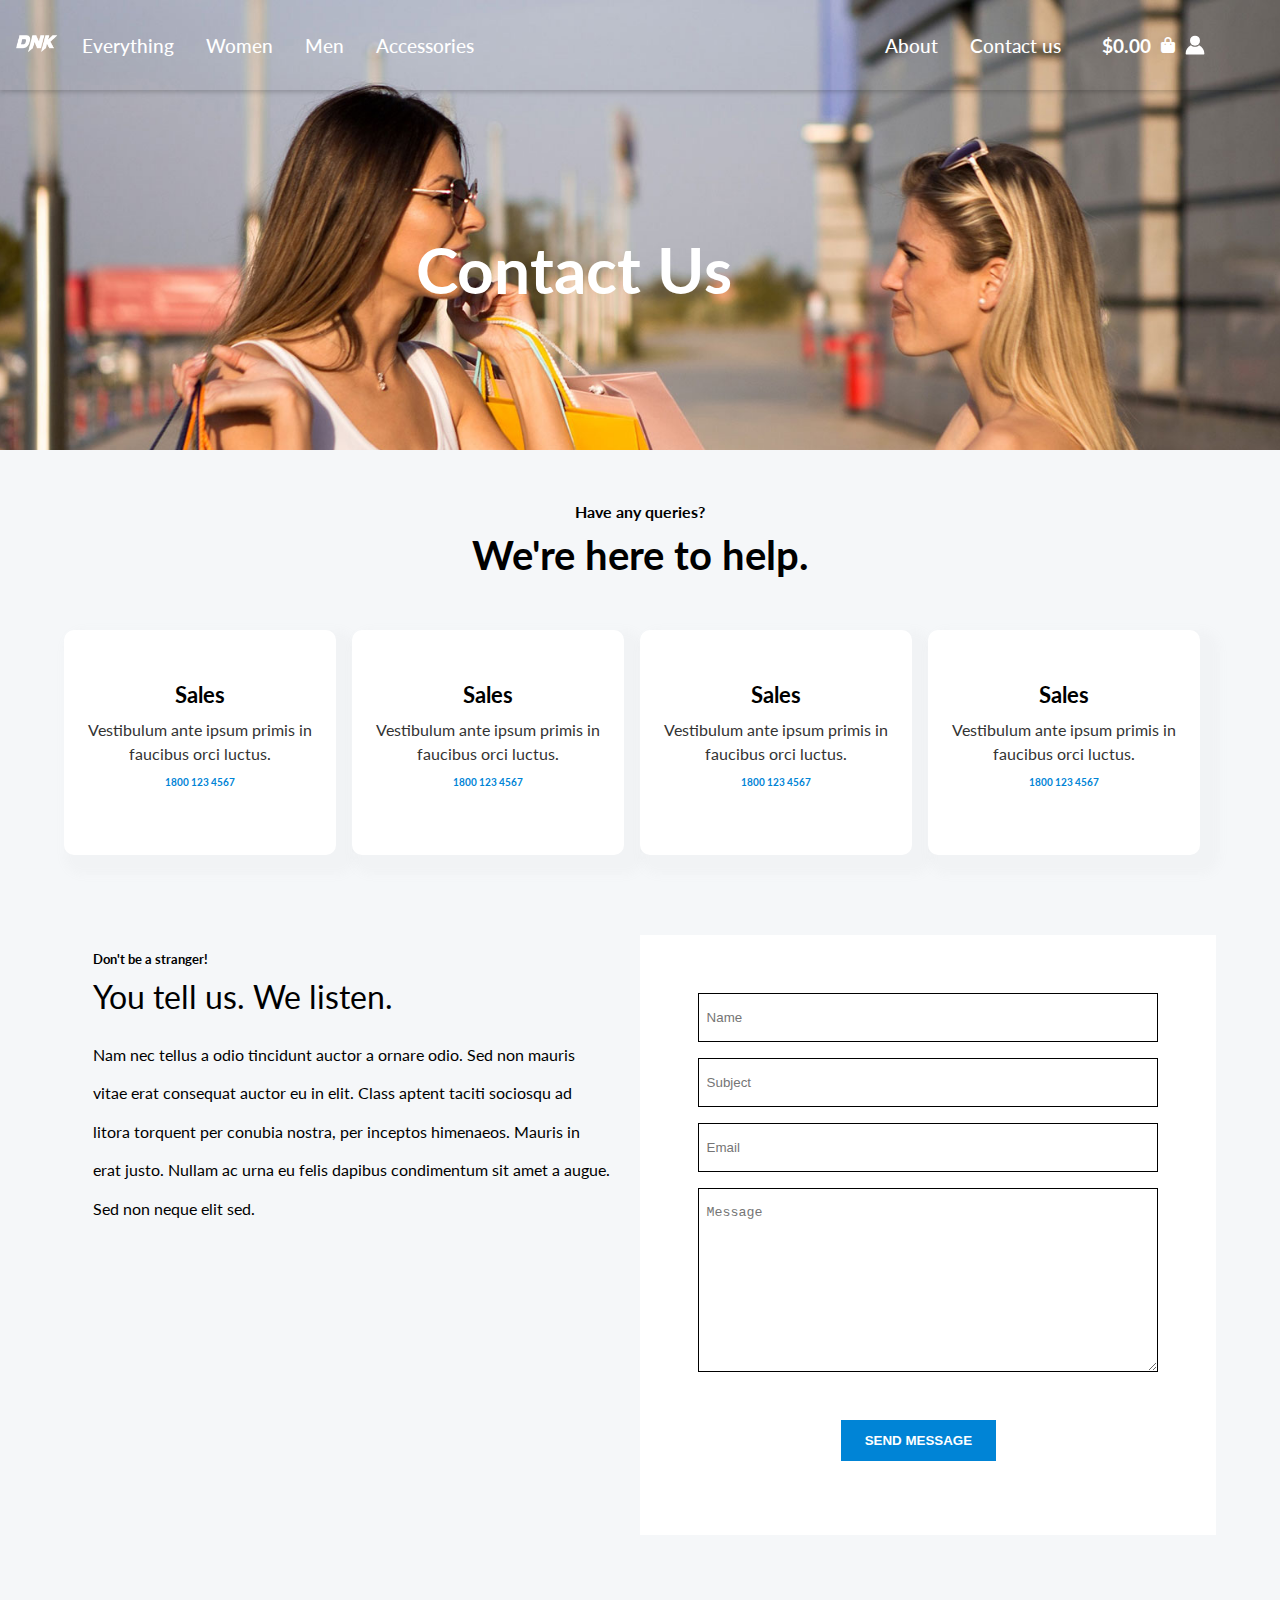
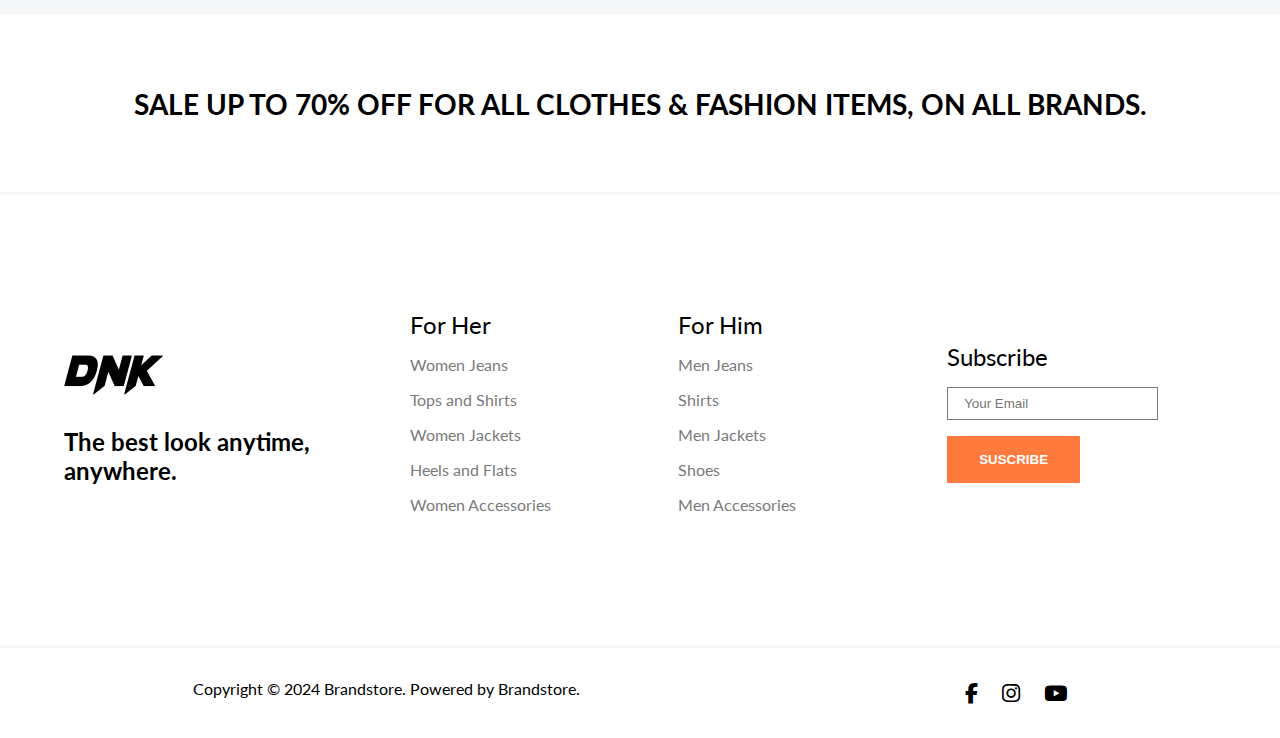
<file: contact.html>
<!DOCTYPE html>
<html lang="en">
  <head>
    <meta charset="UTF-8" />
    <meta name="viewport" content="width=device-width, initial-scale=1.0" />
    <title>Contact</title>
    <link rel="stylesheet" href="style/contact.css" />
    <link
      rel="stylesheet"
      href="https://cdnjs.cloudflare.com/ajax/libs/font-awesome/6.5.1/css/all.min.css"
    />
  </head>
  <body>
    <div class="container">
      <div class="main">
        <nav>
          <div class="nav-left">
            <a href="index.html"
              ><img src="img/logo.png" alt="" class="logo"
            /></a>
            <ul class="nav-links">
              <li><a href="index.html">Everything</a></li>
              <li><a href="products.html">Women</a></li>
              <li><a href="contact.html">Men</a></li>
              <li><a href="about.html">Accessories</a></li>
            </ul>
          </div>
          <div class="nav-right">
            <ul class="nav-links">
              <li><a href="index.html">About</a></li>
              <li><a href="contact.html">Contact us</a></li>
            </ul>
            <div class="cart">
              <span>$0.00</span>
              <i class="fa-solid fa-bag-shopping"></i>
              <svg
                version="1.1"
                class="account-icon"
                xmlns="http://www.w3.org/2000/svg"
                xmlns:xlink="http://www.w3.org/1999/xlink"
                x="0px"
                y="0px"
                viewBox="0 0 120 120"
                enable-background="new 0 0 120 120"
                xml:space="preserve"
                style="fill: white"
                Added
                style
                attribute
                to
                set
                fill
                color
                --
              >
                >
                <path
                  d="M84.6,62c-14.1,12.3-35.1,12.3-49.2,0C16.1,71.4,3.8,91,3.8,112.5c0,2.1,1.7,3.8,3.8,3.8h105c2.1,0,3.8-1.7,3.8-3.8 C116.2,91,103.9,71.4,84.6,62z"
                ></path>
                <circle cx="60" cy="33.8" r="30"></circle>
              </svg>
              <i class="fa-solid fa-bars menu"></i>
            </div>
          </div>
        </nav>
        <div class="main-content-container">
          <div class="main-content">
            <h1>Contact Us</h1>
          </div>
        </div>
      </div>
      <div class="headings">
        <h5>Have any queries?</h5>
        <h1>We're here to help.​</h1>
      </div>
      <div class="services-container">
        <div class="services">
          <div class="service">
            <h3>Sales</h3>
            <p>Vestibulum ante ipsum primis in faucibus orci luctus.</p>
            <h5>1800 123 4567</h5>
          </div>
          <div class="service">
            <h3>Sales</h3>
            <p>Vestibulum ante ipsum primis in faucibus orci luctus.</p>
            <h5>1800 123 4567</h5>
          </div>
          <div class="service">
            <h3>Sales</h3>
            <p>Vestibulum ante ipsum primis in faucibus orci luctus.</p>
            <h5>1800 123 4567</h5>
          </div>
          <div class="service">
            <h3>Sales</h3>
            <p>Vestibulum ante ipsum primis in faucibus orci luctus.</p>
            <h5>1800 123 4567</h5>
          </div>
        </div>
      </div>
      <div class="product-container">
        <div class="product-wrap">
          <div class="right">
            <div class="content-wrapper">
              <div class="product-content">
                <h5>Don't be a stranger!</h5>
                <h2>You tell us. We listen.</h2>
                <p>
                  Nam nec tellus a odio tincidunt auctor a ornare odio. Sed non
                  mauris vitae erat consequat auctor eu in elit. Class aptent
                  taciti sociosqu ad litora torquent per conubia nostra, per
                  inceptos himenaeos. Mauris in erat justo. Nullam ac urna eu
                  felis dapibus condimentum sit amet a augue. Sed non neque elit
                  sed.
                </p>
              </div>
            </div>
          </div>
          <div class="left">
            <form action="">
              <input type="text" name="name" id="" placeholder="Name" />
              <input type="text" name="sub" id="" placeholder="Subject" />
              <input type="email" name="email" id="" placeholder="Email" />
              <textarea
                name="message"
                id=""
                cols="30"
                rows="10"
                placeholder="Message"
              ></textarea>
              <button>SEND MESSAGE</button>
            </form>
          </div>
        </div>
      </div>
    </div>
    <div class="note">
      <h3>
        SALE UP TO 70% OFF FOR ALL CLOTHES & FASHION ITEMS, ON ALL BRANDS.
      </h3>
    </div>

    <footer>
      <div class="footer-wrap">
        <div class="left">
          <img src="./img/foot-logo.png" alt="" />
          <h3>The best look anytime, anywhere.</h3>
        </div>
        <div class="right">
          <div class="sec sec1">
            <h2>For Her</h2>
            <ul>
              <li>Women Jeans</li>
              <li>Tops and Shirts</li>
              <li>Women Jackets</li>
              <li>Heels and Flats</li>
              <li>Women Accessories</li>
            </ul>
          </div>
          <div class="sec sec2">
            <h2>For Him</h2>
            <ul>
              <li>Men Jeans</li>
              <li>Shirts</li>
              <li>Men Jackets</li>
              <li>Shoes</li>
              <li>Men Accessories</li>
            </ul>
          </div>
          <div class="sec sec3">
            <h2>Subscribe</h2>
            <input type="email" name="email" id="" placeholder="Your Email" />
            <button>Suscribe</button>
          </div>
        </div>
      </div>
    </footer>
    <div class="copyright">
      <p>Copyright © 2024 Brandstore. Powered by Brandstore.</p>
      <div class="contact-links">
        <i class="fa-brands fa-facebook-f"></i>
        <i class="fa-brands fa-instagram"></i>
        <i class="fa-brands fa-youtube"></i>
      </div>
    </div>
  </body>
</html>
</file>
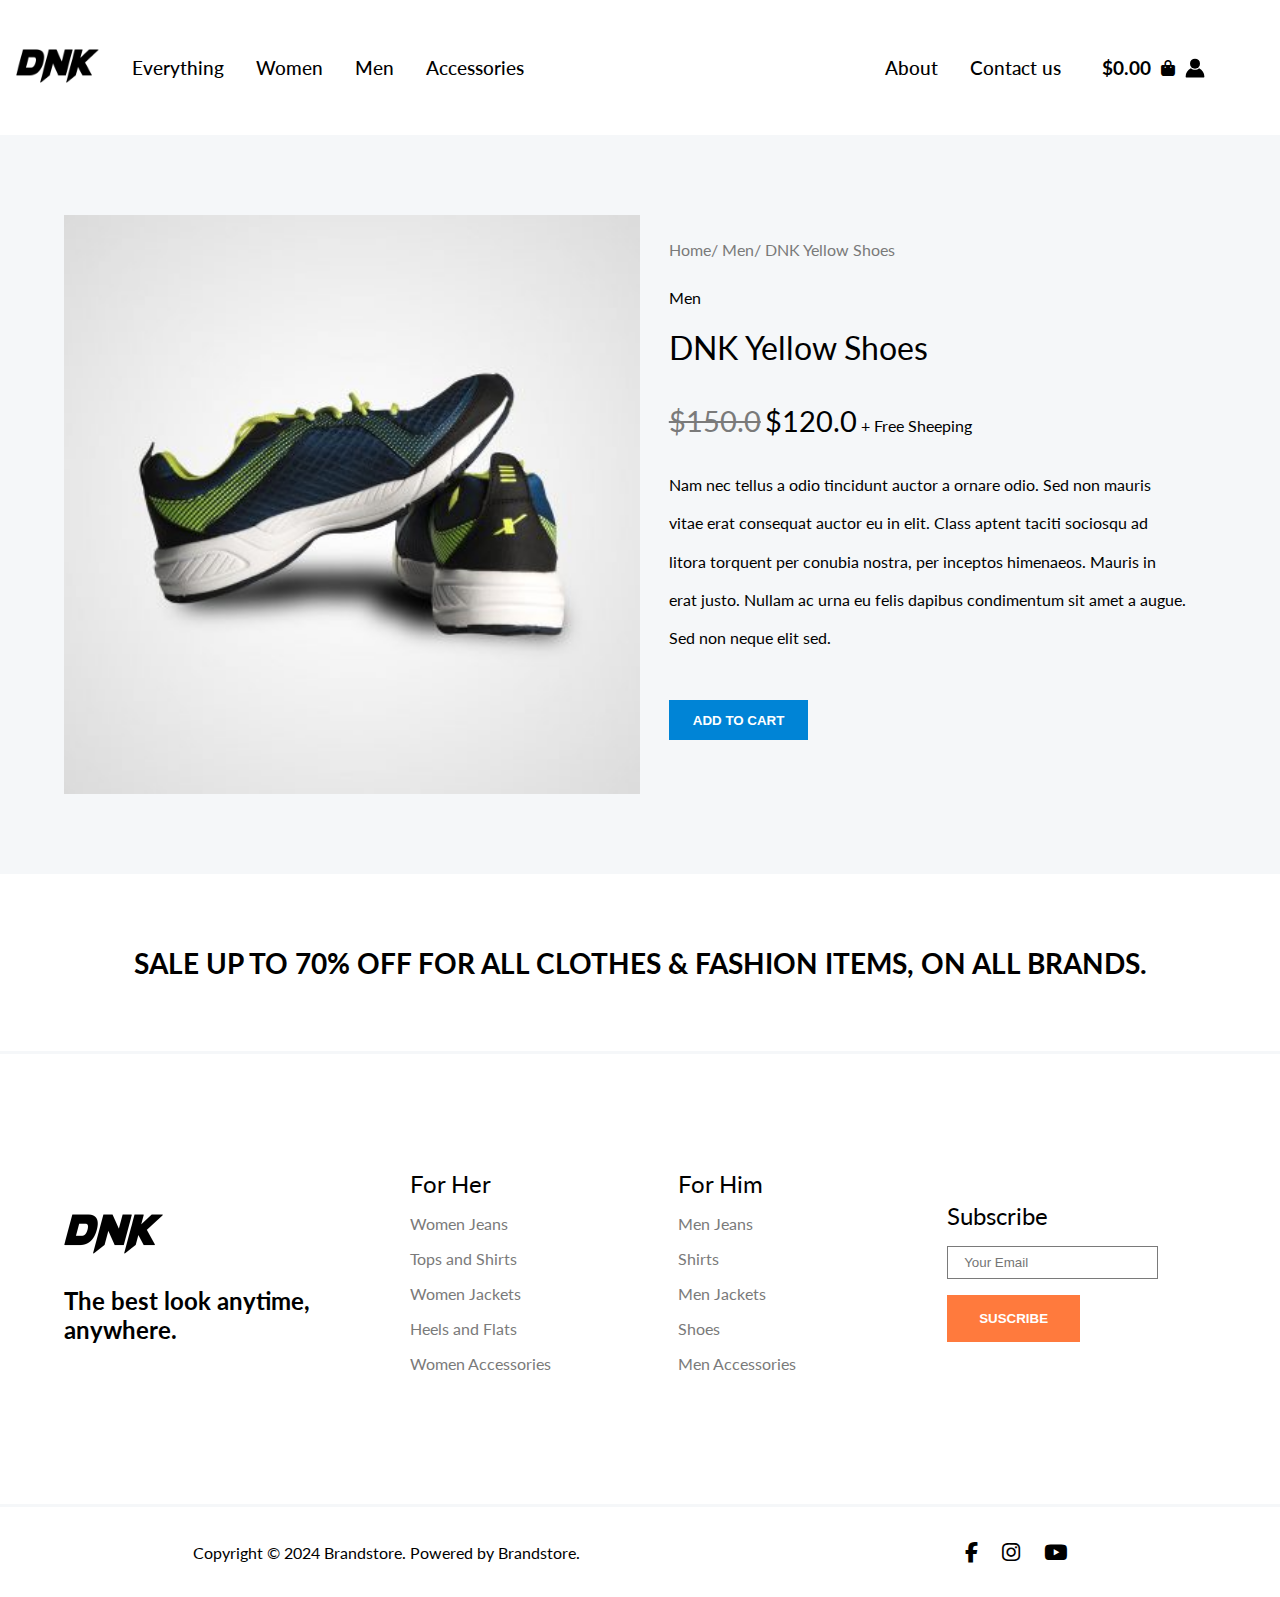
<file: product.html>
<!DOCTYPE html>
<html lang="en">
  <head>
    <meta charset="UTF-8" />
    <meta name="viewport" content="width=device-width, initial-scale=1.0" />
    <title>Product</title>
    <link rel="stylesheet" href="./style/main.css" />
    <link rel="stylesheet" href="./style/product.css" />
    <link
      rel="stylesheet"
      href="https://cdnjs.cloudflare.com/ajax/libs/font-awesome/6.5.1/css/all.min.css"
    />
    <link
      rel="stylesheet"
      href="https://cdnjs.cloudflare.com/ajax/libs/font-awesome/6.5.1/css/all.min.css"
    />
  </head>
  <body>
    <nav>
      <div class="nav-left">
        <a href="index.html"
          ><img src="img/foot-logo.png" alt="" class="logo"
        /></a>
        <ul class="nav-links">
          <li><a href="index.html">Everything</a></li>
          <li><a href="products.html">Women</a></li>
          <li><a href="contact.html">Men</a></li>
          <li><a href="about.html">Accessories</a></li>
        </ul>
      </div>
      <div class="nav-right">
        <ul class="nav-links">
          <li><a href="index.html">About</a></li>
          <li><a href="contact.html">Contact us</a></li>
        </ul>
        <div class="cart">
          <span>$0.00</span>
          <i class="fa-solid fa-bag-shopping"></i>
          <svg
            version="1.1"
            class="account-icon"
            xmlns="http://www.w3.org/2000/svg"
            xmlns:xlink="http://www.w3.org/1999/xlink"
            x="0px"
            y="0px"
            viewBox="0 0 120 120"
            enable-background="new 0 0 120 120"
            xml:space="preserve"
            style="fill: black"
            Added
            style
            attribute
            to
            set
            fill
            color
            --
          >
            >
            <path
              d="M84.6,62c-14.1,12.3-35.1,12.3-49.2,0C16.1,71.4,3.8,91,3.8,112.5c0,2.1,1.7,3.8,3.8,3.8h105c2.1,0,3.8-1.7,3.8-3.8 C116.2,91,103.9,71.4,84.6,62z"
            ></path>
            <circle cx="60" cy="33.8" r="30"></circle>
          </svg>
          <i class="fa-solid fa-bars menu"></i>
        </div>
      </div>
    </nav>
    <div class="product-container">
      <div class="product-wrap">
        <div class="left">
          <img src="./img/poduct1.jpg" alt="" />
        </div>
        <div class="right">
          <div class="content-wrapper">
            <p>Home/ Men/ DNK Yellow Shoes</p>
            <div class="product-content">
              <p>Men</p>
              <h2>DNK Yellow Shoes</h2>
              <p class="price">
                <span class="org-price">$150.0</span>
                <span class="new-price">$120.0</span>
                <span>+ Free Sheeping</span>
              </p>
              <p>
                Nam nec tellus a odio tincidunt auctor a ornare odio. Sed non
                mauris vitae erat consequat auctor eu in elit. Class aptent
                taciti sociosqu ad litora torquent per conubia nostra, per
                inceptos himenaeos. Mauris in erat justo. Nullam ac urna eu
                felis dapibus condimentum sit amet a augue. Sed non neque elit
                sed.
              </p>
              <div class="counter">
                <button>Add to cart</button>
              </div>
            </div>
          </div>
        </div>
      </div>
    </div>
    <div class="note">
      <h3>
        SALE UP TO 70% OFF FOR ALL CLOTHES & FASHION ITEMS, ON ALL BRANDS.
      </h3>
    </div>

    <footer>
      <div class="footer-wrap">
        <div class="left">
          <img src="./img/foot-logo.png" alt="" />
          <h3>The best look anytime, anywhere.</h3>
        </div>
        <div class="right">
          <div class="sec sec1">
            <h2>For Her</h2>
            <ul>
              <li>Women Jeans</li>
              <li>Tops and Shirts</li>
              <li>Women Jackets</li>
              <li>Heels and Flats</li>
              <li>Women Accessories</li>
            </ul>
          </div>
          <div class="sec sec2">
            <h2>For Him</h2>
            <ul>
              <li>Men Jeans</li>
              <li>Shirts</li>
              <li>Men Jackets</li>
              <li>Shoes</li>
              <li>Men Accessories</li>
            </ul>
          </div>
          <div class="sec sec3">
            <h2>Subscribe</h2>
            <input type="email" name="email" id="" placeholder="Your Email" />
            <button>Suscribe</button>
          </div>
        </div>
      </div>
    </footer>
    <div class="copyright">
      <p>Copyright © 2024 Brandstore. Powered by Brandstore.</p>
      <div class="contact-links">
        <i class="fa-brands fa-facebook-f"></i>
        <i class="fa-brands fa-instagram"></i>
        <i class="fa-brands fa-youtube"></i>
      </div>
    </div>
  </body>
</html>
</file>
<file: style/contact.css>
@import url("https://fonts.googleapis.com/css2?family=Lato:ital,wght@0,100;0,300;0,400;0,700;0,900;1,100;1,300;1,400;1,700;1,900&display=swap");
@import url("https://fonts.googleapis.com/css2?family=Lato:ital,wght@0,100;0,300;0,400;0,700;0,900;1,100;1,300;1,400;1,700;1,900&display=swap");
* {
  margin: 0;
  padding: 0;
  box-sizing: border-box;
}

.new-theme {
  color: #af734a;
}
.new-theme i {
  color: goldenrod;
}
.new-theme ul li a {
  color: #cbb98c;
}
.new-theme .main h1, .new-theme h3 {
  color: #cbb98c;
}
.new-theme .main-btn .shop {
  background-color: #cbb98c;
  color: #ffffff;
}

body {
  font-family: "lato", sans-serif;
}

form, .service, .headings, .footer-wrap .right .sec ul, .footer-wrap .right .sec, .footer-wrap .left, .footer-wrap, .exclusive-offer, .brands-slider-container .brand-slider, .main .main-content-container, ul, .nav-right .cart, .nav-right, .nav-left, nav {
  display: flex;
  align-items: center;
}

form button, .product-container .product-wrap .right .content-wrapper .product-content button, .footer-wrap .right .sec button, .exclusive-offer button, .offer button, .main .main-content-container button {
  background-color: #ffffff;
  color: #000000;
  padding: 0.8rem 1.5rem;
  border: none;
  margin-top: 2rem;
  cursor: pointer;
  margin-right: 1.2rem;
  text-transform: uppercase;
  font-weight: 650;
}
form button:hover, .product-container .product-wrap .right .content-wrapper .product-content button:hover, .footer-wrap .right .sec button:hover, .exclusive-offer button:hover, .offer button:hover, .main .main-content-container button:hover {
  background-color: #000000;
  color: #ffffff;
}

nav {
  background-color: transparent;
  padding: 0.5rem 1rem;
  width: 100%;
  box-shadow: 0 2px 5px rgba(0, 0, 0, 0.2);
  justify-content: space-between;
  height: 13%;
}

.nav-left {
  width: 60%;
  height: 100%;
}
@media (max-width: 971px) {
  .nav-left {
    width: 20%;
  }
  .nav-left .logo {
    width: 50px;
  }
}

.nav-right {
  justify-content: space-around;
  width: 40%;
  height: 100%;
}
@media (max-width: 971px) {
  .nav-right {
    width: 70%;
  }
}

.nav-right .nav-links {
  justify-content: flex-end;
  height: 100%;
  width: 60%;
}

.nav-right .cart {
  width: 30%;
  height: 100%;
  justify-content: flex-start;
}

.nav-right .cart span {
  color: #ffffff;
  font-weight: bold;
  font-size: 1.2rem;
}

.nav-right .cart .menu {
  display: none;
}
@media (max-width: 971px) {
  .nav-right .cart .menu {
    display: block;
    font-size: 1.2rem;
    cursor: pointer;
    margin-left: 2rem;
  }
}
@media (max-width: 480px) {
  .nav-right .cart .menu {
    margin: 0;
  }
}

.nav-right .cart .theme {
  cursor: pointer;
  padding: 0 10px;
}
@media (max-width: 480px) {
  .nav-right .cart .theme {
    padding: 0;
  }
}

.account-icon {
  width: 20px;
}

.nav-right .cart i {
  color: #ffffff;
  margin: 0 10px;
}

@media (max-width: 971px) {
  nav .nav-left .nav-links, .nav-right .nav-links {
    display: none;
  }
}

ul {
  list-style: none;
}

ul li {
  margin: 0 1rem;
}

ul li a {
  text-decoration: none;
  color: #ffffff;
  font-size: 1.2rem;
  font-weight: 500;
}

nav .logo {
  width: 20%;
}

.main {
  background: url(../img/mainbg.jpg) no-repeat center center/cover;
  width: 100%;
  background-attachment: fixed;
  height: 90vh;
}

.main .main-content-container {
  flex-direction: column;
  height: 80%;
  justify-content: center;
  align-items: flex-start;
  text-align: left;
  color: white;
}

.main .main-content-container .main-content {
  width: 40%;
  height: 40vh;
  margin-left: 4rem;
}
@media (max-width: 971px) {
  .main .main-content-container .main-content {
    width: 80%;
  }
}
@media (max-width: 480px) {
  .main .main-content-container .main-content {
    width: 90%;
    margin-left: 10px;
  }
}

.main .main-content-container .main-content h1 {
  font-size: 4rem;
  line-height: 1.3;
}
@media (max-width: 971px) {
  .main .main-content-container .main-content h1 {
    font-size: 3rem;
  }
}
@media (max-width: 470px) {
  .main .main-content-container .main-content h1 {
    font-size: 2rem;
  }
}

.main .main-content-container h3 {
  margin-top: 1rem;
  font-size: 2rem;
}
@media (max-width: 470px) {
  .main .main-content-container h3 {
    font-size: 1rem;
  }
}

@media (max-width: 470px) {
  .main .main-content-container button {
    padding: 8px 30px;
    margin: 15px 5px 15px 0px;
    font-size: 10px;
  }
}

.main .main-content-container .find {
  background-color: transparent;
  border: 1px solid #ffffff;
  color: #ffffff;
}
.main .main-content-container .find:hover {
  background-color: #ffffff;
  color: #000000;
}

.brands-slider-container {
  width: 90%;
  height: 100vh;
  margin: 0 auto;
}
@media (max-width: 470px) {
  .brands-slider-container {
    width: 98%;
    height: 100%;
  }
}

.brands-slider-container .brand-slider {
  justify-content: space-around;
  height: 25vh;
  flex-wrap: wrap;
}
@media (max-width: 470px) {
  .brands-slider-container .brand-slider {
    height: 200px;
  }
}

@media (max-width: 971px) {
  .brands-slider-container .brand-slider img {
    margin-left: 10px;
  }
}

.offers-container {
  display: flex;
  justify-content: space-between;
  flex-wrap: wrap;
}
@media (max-width: 971px) {
  .offers-container {
    justify-content: center;
  }
}

.offer {
  width: calc(33.33% - 20px); /* Adjust width and margin as needed */
  margin-bottom: 20px;
  position: relative;
}
@media (max-width: 971px) {
  .offer {
    width: 100%;
  }
}

.offers-container .offer .bg-img {
  background: url(../img/offer-1.jpg) no-repeat center center/cover;
  height: 60vh; /* Adjust height as needed */
  position: relative;
}
@media (max-width: 971px) {
  .offers-container .offer .bg-img {
    height: 30vh;
  }
}
@media (max-width: 490px) {
  .offers-container .offer .bg-img {
    height: 500px;
  }
}

.bg-img::before {
  content: "";
  position: absolute;
  top: 0;
  left: 0;
  right: 0;
  bottom: 0;
  background: rgba(0, 0, 0, 0.5); /* Adjust the color and opacity of the overlay */
}

.content {
  position: absolute;
  top: 70%;
  left: 40%;
  transform: translate(-50%, -50%);
  color: #fff;
  z-index: 1;
}
@media (max-width: 971px) {
  .content {
    width: 90%;
    left: 50%;
    top: 50%;
  }
}

.offer h2 {
  margin-bottom: 10px;
}

@media (max-width: 971px) {
  .offer button {
    width: 90%;
  }
}

.product-container {
  width: 100%;
  background-color: #F5F7F9;
}

.product-wrap {
  width: 90%;
  margin: 0 auto;
  padding: 5rem 0;
}
@media (max-width: 971px) {
  .product-wrap {
    width: 95%;
  }
}

.products {
  display: flex;
  flex-wrap: wrap;
  justify-content: space-between;
}

.product-wrap h1 {
  text-align: center;
  font-size: 3rem;
  margin-bottom: 3rem;
}
@media (max-width: 490px) {
  .product-wrap h1 {
    font-size: 2rem;
  }
}

.item {
  width: calc(20% - 20px); /* Adjust width and margin as needed */
  margin-bottom: 20px;
  position: relative;
  box-sizing: border-box;
}
@media (max-width: 971px) {
  .item {
    width: calc(50% - 20px);
  }
}

.item img {
  max-width: 100%;
  height: auto;
}

.item h3, .item p {
  margin: 5px 0;
}

.product-wrap h1::after {
  content: "";
  display: block;
  width: 100px;
  height: 2px;
  background-color: #0084D6;
  margin: 1rem auto;
}

.item .price {
  font-weight: bold;
}

.item p {
  color: #818283;
}

.item .price .org-price {
  text-decoration: line-through;
}

.item .price .new-price {
  color: #000000;
}

/* Apply margin-right to create space between items in a row */
.item:nth-child(5n) {
  margin-right: 0;
}

.ex-container {
  background: url(../img/banner4.jpg) no-repeat center center/cover;
  width: 95%;
  background-attachment: fixed;
  height: 60vh;
  margin: 0 auto;
}
@media (max-width: 490px) {
  .ex-container {
    width: 98%;
    height: 75vh;
  }
}

.exclusive-offer {
  align-items: flex-start;
  flex-direction: column;
  justify-content: center;
  width: 50%;
  height: 100%;
  color: #ffffff;
  padding-left: 2rem;
  line-height: 2;
}
@media (max-width: 971px) {
  .exclusive-offer {
    width: 90%;
  }
}
@media (max-width: 490px) {
  .exclusive-offer {
    line-height: 1.5;
  }
}

.exclusive-offer h4 {
  font-size: 1.2rem;
}
@media (max-width: 490px) {
  .exclusive-offer h4 {
    font-size: 1rem;
    margin-top: 10px;
  }
}

.exclusive-offer .offer-content h2 {
  font-size: 3rem;
}
@media (max-width: 490px) {
  .exclusive-offer .offer-content h2 {
    font-size: 1.5rem;
  }
}

.exclusive-offer .subheading {
  font-size: 1.3rem;
}
@media (max-width: 490px) {
  .exclusive-offer .subheading {
    font-size: 0.7rem;
  }
}

.services-container {
  width: 100%;
  background-color: #F5F7F9;
  height: 50vh;
}
@media (max-width: 971px) {
  .services-container {
    height: auto;
    padding: 2rem 0;
  }
}

.services {
  display: flex;
  justify-content: center;
  align-items: center;
  height: 100%;
  width: 80%;
  margin: 0 auto;
  text-align: center;
}
@media (max-width: 971px) {
  .services {
    flex-direction: column;
  }
}

.services .service img {
  width: 70px;
  margin-bottom: 1rem;
}
@media (max-width: 971px) {
  .services .service img {
    width: 100px;
  }
}

.services .service h5 {
  font-size: 1.2rem;
  margin-bottom: 1rem;
}

.services .service p {
  color: #333333;
  line-height: 1.5;
}

.note {
  width: 100%;
  height: 20vh;
  display: flex;
  justify-content: center;
  align-items: center;
  text-align: center;
  font-size: 1.5rem;
  border-bottom: 3px solid #F5F7F9;
}
@media (max-width: 490px) {
  .note {
    font-size: 1rem;
  }
}

footer {
  border-bottom: 3px solid #F5F7F9;
}

.footer-wrap {
  width: 90%;
  margin: 0 auto;
  height: 50vh;
}
@media (max-width: 971px) {
  .footer-wrap {
    width: 100%;
  }
}
@media (max-width: 768px) {
  .footer-wrap {
    flex-direction: column;
    height: auto;
  }
}

.footer-wrap .left {
  flex-direction: column;
  align-items: flex-start;
  justify-content: center;
  width: 30%;
  height: 100%;
}
@media (max-width: 971px) {
  .footer-wrap .left {
    width: 25%;
  }
}
@media (max-width: 768px) {
  .footer-wrap .left {
    width: 90%;
    align-items: center;
    margin: 1rem 0;
  }
}

.footer-wrap .left h3 {
  margin-top: 2rem;
  font-size: 1.5rem;
}
@media (max-width: 971px) {
  .footer-wrap .left h3 {
    font-size: 1rem;
  }
}

.footer-wrap .right {
  width: 70%;
  height: 100%;
  display: grid;
  grid-template-columns: 1fr 1fr 1fr;
}
@media (max-width: 768px) {
  .footer-wrap .right {
    grid-template-columns: 1fr;
  }
}

.footer-wrap .right .sec {
  align-items: flex-start;
  flex-direction: column;
  justify-content: center;
}
@media (max-width: 768px) {
  .footer-wrap .right .sec {
    align-items: center;
  }
}

.footer-wrap .right .sec h2 {
  margin-bottom: 1rem;
  font-weight: 400;
}

.footer-wrap .right .sec ul {
  align-items: flex-start;
  flex-direction: column;
}

.footer-wrap .right .sec ul li {
  margin: 0;
  margin-bottom: 1rem;
  cursor: pointer;
  color: #7A7A7A;
}

.footer-wrap .right .sec input {
  margin-bottom: 1rem;
  padding: 0.5rem 1rem;
  border: 1px solid #7A7A7A;
}
@media (max-width: 768px) {
  .footer-wrap .right .sec input {
    width: 90%;
  }
}

.footer-wrap .right .sec button {
  background-color: #FF7A3D;
  color: #ffffff;
  margin: 0;
  padding: 1rem 2rem;
  margin-bottom: 1rem;
}
.footer-wrap .right .sec button:hover {
  background-color: #FF5100;
  color: #ffffff;
}

.copyright {
  width: 100%;
  height: 10vh;
  display: flex;
  justify-content: space-around;
  align-items: center;
  text-align: center;
}
@media (max-width: 768px) {
  .copyright {
    flex-direction: column;
  }
}

.copyright .contact-links i {
  margin-right: 20px;
  font-size: 1.3rem;
}

* {
  margin: 0;
  padding: 0;
  box-sizing: border-box;
}

.new-theme {
  color: #af734a;
}
.new-theme i {
  color: goldenrod;
}
.new-theme ul li a {
  color: #cbb98c;
}
.new-theme .main h1, .new-theme h3 {
  color: #cbb98c;
}
.new-theme .main-btn .shop {
  background-color: #cbb98c;
  color: #ffffff;
}

body {
  font-family: "lato", sans-serif;
}

form, .service, .headings, nav, .nav-left, .nav-right, .nav-right .cart, ul, .main .main-content-container, .brands-slider-container .brand-slider, .exclusive-offer, .footer-wrap, .footer-wrap .left, .footer-wrap .right .sec, .footer-wrap .right .sec ul {
  display: flex;
  align-items: center;
}

form button, .product-container .product-wrap .right .content-wrapper .product-content button, .main .main-content-container button, .offer button, .exclusive-offer button, .footer-wrap .right .sec button {
  background-color: #ffffff;
  color: #000000;
  padding: 0.8rem 1.5rem;
  border: none;
  margin-top: 2rem;
  cursor: pointer;
  margin-right: 1.2rem;
  text-transform: uppercase;
  font-weight: 650;
}
form button:hover, .product-container .product-wrap .right .content-wrapper .product-content button:hover, .main .main-content-container button:hover, .offer button:hover, .exclusive-offer button:hover, .footer-wrap .right .sec button:hover {
  background-color: #000000;
  color: #ffffff;
}

nav {
  background-color: transparent;
  padding: 0.5rem 1rem;
  width: 100%;
  box-shadow: 0 2px 5px rgba(0, 0, 0, 0.2);
  justify-content: space-between;
  height: 13%;
}

.nav-left {
  width: 60%;
  height: 100%;
}
@media (max-width: 971px) {
  .nav-left {
    width: 20%;
  }
  .nav-left .logo {
    width: 50px;
  }
}

.nav-right {
  justify-content: space-around;
  width: 40%;
  height: 100%;
}
@media (max-width: 971px) {
  .nav-right {
    width: 70%;
  }
}

.nav-right .nav-links {
  justify-content: flex-end;
  height: 100%;
  width: 60%;
}

.nav-right .cart {
  width: 30%;
  height: 100%;
  justify-content: flex-start;
}

.nav-right .cart span {
  color: #ffffff;
  font-weight: bold;
  font-size: 1.2rem;
}

.nav-right .cart .menu {
  display: none;
}
@media (max-width: 971px) {
  .nav-right .cart .menu {
    display: block;
    font-size: 1.2rem;
    cursor: pointer;
    margin-left: 2rem;
  }
}
@media (max-width: 480px) {
  .nav-right .cart .menu {
    margin: 0;
  }
}

.nav-right .cart .theme {
  cursor: pointer;
  padding: 0 10px;
}
@media (max-width: 480px) {
  .nav-right .cart .theme {
    padding: 0;
  }
}

.account-icon {
  width: 20px;
}

.nav-right .cart i {
  color: #ffffff;
  margin: 0 10px;
}

@media (max-width: 971px) {
  nav .nav-left .nav-links, .nav-right .nav-links {
    display: none;
  }
}

ul {
  list-style: none;
}

ul li {
  margin: 0 1rem;
}

ul li a {
  text-decoration: none;
  color: #ffffff;
  font-size: 1.2rem;
  font-weight: 500;
}

nav .logo {
  width: 20%;
}

.main {
  background: url(../img/mainbg.jpg) no-repeat center center/cover;
  width: 100%;
  background-attachment: fixed;
  height: 90vh;
}

.main .main-content-container {
  flex-direction: column;
  height: 80%;
  justify-content: center;
  align-items: flex-start;
  text-align: left;
  color: white;
}

.main .main-content-container .main-content {
  width: 40%;
  height: 40vh;
  margin-left: 4rem;
}
@media (max-width: 971px) {
  .main .main-content-container .main-content {
    width: 80%;
  }
}
@media (max-width: 480px) {
  .main .main-content-container .main-content {
    width: 90%;
    margin-left: 10px;
  }
}

.main .main-content-container .main-content h1 {
  font-size: 4rem;
  line-height: 1.3;
}
@media (max-width: 971px) {
  .main .main-content-container .main-content h1 {
    font-size: 3rem;
  }
}
@media (max-width: 470px) {
  .main .main-content-container .main-content h1 {
    font-size: 2rem;
  }
}

.main .main-content-container h3 {
  margin-top: 1rem;
  font-size: 2rem;
}
@media (max-width: 470px) {
  .main .main-content-container h3 {
    font-size: 1rem;
  }
}

@media (max-width: 470px) {
  .main .main-content-container button {
    padding: 8px 30px;
    margin: 15px 5px 15px 0px;
    font-size: 10px;
  }
}

.main .main-content-container .find {
  background-color: transparent;
  border: 1px solid #ffffff;
  color: #ffffff;
}
.main .main-content-container .find:hover {
  background-color: #ffffff;
  color: #000000;
}

.brands-slider-container {
  width: 90%;
  height: 100vh;
  margin: 0 auto;
}
@media (max-width: 470px) {
  .brands-slider-container {
    width: 98%;
    height: 100%;
  }
}

.brands-slider-container .brand-slider {
  justify-content: space-around;
  height: 25vh;
  flex-wrap: wrap;
}
@media (max-width: 470px) {
  .brands-slider-container .brand-slider {
    height: 200px;
  }
}

@media (max-width: 971px) {
  .brands-slider-container .brand-slider img {
    margin-left: 10px;
  }
}

.offers-container {
  display: flex;
  justify-content: space-between;
  flex-wrap: wrap;
}
@media (max-width: 971px) {
  .offers-container {
    justify-content: center;
  }
}

.offer {
  width: calc(33.33% - 20px); /* Adjust width and margin as needed */
  margin-bottom: 20px;
  position: relative;
}
@media (max-width: 971px) {
  .offer {
    width: 100%;
  }
}

.offers-container .offer .bg-img {
  background: url(../img/offer-1.jpg) no-repeat center center/cover;
  height: 60vh; /* Adjust height as needed */
  position: relative;
}
@media (max-width: 971px) {
  .offers-container .offer .bg-img {
    height: 30vh;
  }
}
@media (max-width: 490px) {
  .offers-container .offer .bg-img {
    height: 500px;
  }
}

.bg-img::before {
  content: "";
  position: absolute;
  top: 0;
  left: 0;
  right: 0;
  bottom: 0;
  background: rgba(0, 0, 0, 0.5); /* Adjust the color and opacity of the overlay */
}

.content {
  position: absolute;
  top: 70%;
  left: 40%;
  transform: translate(-50%, -50%);
  color: #fff;
  z-index: 1;
}
@media (max-width: 971px) {
  .content {
    width: 90%;
    left: 50%;
    top: 50%;
  }
}

.offer h2 {
  margin-bottom: 10px;
}

@media (max-width: 971px) {
  .offer button {
    width: 90%;
  }
}

.product-container {
  width: 100%;
  background-color: #F5F7F9;
}

.product-wrap {
  width: 90%;
  margin: 0 auto;
  padding: 5rem 0;
}
@media (max-width: 971px) {
  .product-wrap {
    width: 95%;
  }
}

.products {
  display: flex;
  flex-wrap: wrap;
  justify-content: space-between;
}

.product-wrap h1 {
  text-align: center;
  font-size: 3rem;
  margin-bottom: 3rem;
}
@media (max-width: 490px) {
  .product-wrap h1 {
    font-size: 2rem;
  }
}

.item {
  width: calc(20% - 20px); /* Adjust width and margin as needed */
  margin-bottom: 20px;
  position: relative;
  box-sizing: border-box;
}
@media (max-width: 971px) {
  .item {
    width: calc(50% - 20px);
  }
}

.item img {
  max-width: 100%;
  height: auto;
}

.item h3, .item p {
  margin: 5px 0;
}

.product-wrap h1::after {
  content: "";
  display: block;
  width: 100px;
  height: 2px;
  background-color: #0084D6;
  margin: 1rem auto;
}

.item .price {
  font-weight: bold;
}

.item p {
  color: #818283;
}

.item .price .org-price {
  text-decoration: line-through;
}

.item .price .new-price {
  color: #000000;
}

/* Apply margin-right to create space between items in a row */
.item:nth-child(5n) {
  margin-right: 0;
}

.ex-container {
  background: url(../img/banner4.jpg) no-repeat center center/cover;
  width: 95%;
  background-attachment: fixed;
  height: 60vh;
  margin: 0 auto;
}
@media (max-width: 490px) {
  .ex-container {
    width: 98%;
    height: 75vh;
  }
}

.exclusive-offer {
  align-items: flex-start;
  flex-direction: column;
  justify-content: center;
  width: 50%;
  height: 100%;
  color: #ffffff;
  padding-left: 2rem;
  line-height: 2;
}
@media (max-width: 971px) {
  .exclusive-offer {
    width: 90%;
  }
}
@media (max-width: 490px) {
  .exclusive-offer {
    line-height: 1.5;
  }
}

.exclusive-offer h4 {
  font-size: 1.2rem;
}
@media (max-width: 490px) {
  .exclusive-offer h4 {
    font-size: 1rem;
    margin-top: 10px;
  }
}

.exclusive-offer .offer-content h2 {
  font-size: 3rem;
}
@media (max-width: 490px) {
  .exclusive-offer .offer-content h2 {
    font-size: 1.5rem;
  }
}

.exclusive-offer .subheading {
  font-size: 1.3rem;
}
@media (max-width: 490px) {
  .exclusive-offer .subheading {
    font-size: 0.7rem;
  }
}

.services-container {
  width: 100%;
  background-color: #F5F7F9;
  height: 50vh;
}
@media (max-width: 971px) {
  .services-container {
    height: auto;
    padding: 2rem 0;
  }
}

.services {
  display: flex;
  justify-content: center;
  align-items: center;
  height: 100%;
  width: 80%;
  margin: 0 auto;
  text-align: center;
}
@media (max-width: 971px) {
  .services {
    flex-direction: column;
  }
}

.services .service img {
  width: 70px;
  margin-bottom: 1rem;
}
@media (max-width: 971px) {
  .services .service img {
    width: 100px;
  }
}

.services .service h5 {
  font-size: 1.2rem;
  margin-bottom: 1rem;
}

.services .service p {
  color: #333333;
  line-height: 1.5;
}

.note {
  width: 100%;
  height: 20vh;
  display: flex;
  justify-content: center;
  align-items: center;
  text-align: center;
  font-size: 1.5rem;
  border-bottom: 3px solid #F5F7F9;
}
@media (max-width: 490px) {
  .note {
    font-size: 1rem;
  }
}

footer {
  border-bottom: 3px solid #F5F7F9;
}

.footer-wrap {
  width: 90%;
  margin: 0 auto;
  height: 50vh;
}
@media (max-width: 971px) {
  .footer-wrap {
    width: 100%;
  }
}
@media (max-width: 768px) {
  .footer-wrap {
    flex-direction: column;
    height: auto;
  }
}

.footer-wrap .left {
  flex-direction: column;
  align-items: flex-start;
  justify-content: center;
  width: 30%;
  height: 100%;
}
@media (max-width: 971px) {
  .footer-wrap .left {
    width: 25%;
  }
}
@media (max-width: 768px) {
  .footer-wrap .left {
    width: 90%;
    align-items: center;
    margin: 1rem 0;
  }
}

.footer-wrap .left h3 {
  margin-top: 2rem;
  font-size: 1.5rem;
}
@media (max-width: 971px) {
  .footer-wrap .left h3 {
    font-size: 1rem;
  }
}

.footer-wrap .right {
  width: 70%;
  height: 100%;
  display: grid;
  grid-template-columns: 1fr 1fr 1fr;
}
@media (max-width: 768px) {
  .footer-wrap .right {
    grid-template-columns: 1fr;
  }
}

.footer-wrap .right .sec {
  align-items: flex-start;
  flex-direction: column;
  justify-content: center;
}
@media (max-width: 768px) {
  .footer-wrap .right .sec {
    align-items: center;
  }
}

.footer-wrap .right .sec h2 {
  margin-bottom: 1rem;
  font-weight: 400;
}

.footer-wrap .right .sec ul {
  align-items: flex-start;
  flex-direction: column;
}

.footer-wrap .right .sec ul li {
  margin: 0;
  margin-bottom: 1rem;
  cursor: pointer;
  color: #7A7A7A;
}

.footer-wrap .right .sec input {
  margin-bottom: 1rem;
  padding: 0.5rem 1rem;
  border: 1px solid #7A7A7A;
}
@media (max-width: 768px) {
  .footer-wrap .right .sec input {
    width: 90%;
  }
}

.footer-wrap .right .sec button {
  background-color: #FF7A3D;
  color: #ffffff;
  margin: 0;
  padding: 1rem 2rem;
  margin-bottom: 1rem;
}
.footer-wrap .right .sec button:hover {
  background-color: #FF5100;
  color: #ffffff;
}

.copyright {
  width: 100%;
  height: 10vh;
  display: flex;
  justify-content: space-around;
  align-items: center;
  text-align: center;
}
@media (max-width: 768px) {
  .copyright {
    flex-direction: column;
  }
}

.copyright .contact-links i {
  margin-right: 20px;
  font-size: 1.3rem;
}

* {
  margin: 0;
  padding: 0;
  box-sizing: border-box;
}

nav {
  box-shadow: none;
  height: 15vh;
}

.nav-left .logo {
  width: 100px;
}

.nav-links li a {
  color: black;
}

.nav-right .cart span {
  color: black;
}

.nav-right .cart i {
  color: black;
}

.product-container {
  height: 80%;
}

.product-container .product-wrap {
  width: 90%;
  display: grid;
  grid-template-columns: 1fr 1fr;
}
@media (max-width: 768px) {
  .product-container .product-wrap {
    grid-template-columns: 1fr;
  }
}

.product-container .product-wrap .left img {
  cursor: pointer;
  height: 100%;
  width: 100%;
}

.product-container .product-wrap .right .content-wrapper {
  width: 90%;
  height: 100%;
  margin: 0 auto;
  padding: 1rem 0;
}

.product-container .product-wrap .right .content-wrapper p {
  color: #7A7A7A;
  line-height: 2.4;
  margin-bottom: 10px;
}

.product-container .product-wrap .right .content-wrapper .product-content p {
  color: #000000;
}

.product-container .product-wrap .right .content-wrapper .product-content h2 {
  font-size: 2rem;
  font-weight: 400;
  margin-bottom: 20px;
}

.product-container .product-wrap .right .content-wrapper .product-content .org-price {
  font-size: 1.8rem;
  color: #7A7A7A;
  text-decoration: line-through;
}

.product-container .product-wrap .right .content-wrapper .product-content .new-price {
  font-size: 1.8rem;
  color: #000000;
}

.product-container .product-wrap .right .content-wrapper .product-content button {
  background-color: #0084D6;
  color: #ffffff;
}

nav {
  box-shadow: 0 2px 5px rgba(0, 0, 0, 0.2);
  height: 10vh;
}

nav .logo {
  width: 120px;
}

.nav-right .cart i {
  color: white;
}

.nav-links li a {
  color: white;
}

.nav-right .cart span {
  color: #ffffff;
}

.nav-left .logo {
  width: 50px;
}

.container {
  background-color: #F5F7F9;
}

.main {
  background: url(../img/contact-bg.jpg) no-repeat center center/cover;
  width: 100%;
  background-attachment: fixed;
  height: 40%;
}

.main .main-content-container {
  flex-direction: row;
  justify-content: center;
}

.main .main-content-container .main-content {
  display: flex;
  align-items: center;
}

.headings {
  justify-content: center;
  flex-direction: column;
  text-align: center;
  height: 20vh;
}
@media (max-width: 480px) {
  .headings {
    height: 20vh;
  }
}

.headings h5 {
  font-size: 1rem;
}
@media (max-width: 480px) {
  .headings h5 {
    font-size: 0.7rem;
  }
}

.headings h1 {
  font-size: 2.5rem;
}
@media (max-width: 480px) {
  .headings h1 {
    font-size: 1.5rem;
  }
}

.services-container {
  height: 25vh;
}
@media (max-width: 971px) {
  .services-container {
    height: auto;
  }
}

.services {
  width: 90%;
  align-items: flex-start;
}

.service {
  flex-direction: column;
  justify-content: center;
  background-color: white;
  width: 25%;
  height: 100%;
  margin-right: 1rem;
  border-radius: 10px;
  box-shadow: 10px 10px 10px 10px rgba(183, 180, 180, 0.05);
}
@media (max-width: 971px) {
  .service {
    width: 100%;
    margin-bottom: 1rem;
  }
}

.service h3 {
  font-size: 1.4rem;
}
@media (max-width: 480px) {
  .service h3 {
    font-size: 1rem;
  }
}

.service h3, p, h5 {
  margin-bottom: 10px;
}
@media (max-width: 480px) {
  .service h3, p, h5 {
    margin-bottom: 5px;
  }
}

@media (max-width: 480px) {
  .services .service p {
    font-size: 15px;
    line-height: 1;
  }
}

.services .service h5 {
  color: #0084D6;
  font-size: 10px;
}

.product-wrap .left {
  height: 600px;
  background-color: white;
}

form {
  flex-direction: column;
  justify-content: center;
  height: 100%;
}

form input, textarea {
  border: 1px solid #000000;
  width: 80%;
  padding: 1rem 0.5rem;
  margin-bottom: 1rem;
}

form button {
  background-color: #0084D6;
  color: white;
  margin-bottom: 1rem;
}/*# sourceMappingURL=contact.css.map */
</file>
<file: style/main.css>
@import url("https://fonts.googleapis.com/css2?family=Lato:ital,wght@0,100;0,300;0,400;0,700;0,900;1,100;1,300;1,400;1,700;1,900&display=swap");
* {
  margin: 0;
  padding: 0;
  box-sizing: border-box;
}

.new-theme {
  color: #af734a;
}
.new-theme i {
  color: goldenrod;
}
.new-theme ul li a {
  color: #cbb98c;
}
.new-theme .main h1, .new-theme h3 {
  color: #cbb98c;
}
.new-theme .main-btn .shop {
  background-color: #cbb98c;
  color: #ffffff;
}

body {
  font-family: "lato", sans-serif;
}

.footer-wrap .right .sec ul, .footer-wrap .right .sec, .footer-wrap .left, .footer-wrap, .exclusive-offer, .brands-slider-container .brand-slider, .main .main-content-container, ul, .nav-right .cart, .nav-right, .nav-left, nav {
  display: flex;
  align-items: center;
}

.footer-wrap .right .sec button, .exclusive-offer button, .offer button, .main .main-content-container button {
  background-color: #ffffff;
  color: #000000;
  padding: 0.8rem 1.5rem;
  border: none;
  margin-top: 2rem;
  cursor: pointer;
  margin-right: 1.2rem;
  text-transform: uppercase;
  font-weight: 650;
}
.footer-wrap .right .sec button:hover, .exclusive-offer button:hover, .offer button:hover, .main .main-content-container button:hover {
  background-color: #000000;
  color: #ffffff;
}

nav {
  position: relative;
  background-color: transparent;
  padding: 0.5rem 1rem;
  width: 100%;
  box-shadow: 0 2px 5px rgba(0, 0, 0, 0.2);
  justify-content: space-between;
  height: 13%;
}

.nav-left {
  width: 60%;
  height: 100%;
}
@media (max-width: 971px) {
  .nav-left {
    width: 20%;
  }
  .nav-left .logo {
    width: 50px;
  }
}

.nav-right {
  justify-content: space-around;
  width: 40%;
  height: 100%;
}
@media (max-width: 971px) {
  .nav-right {
    width: 70%;
  }
}

.nav-right .nav-links {
  justify-content: flex-end;
  height: 100%;
  width: 60%;
}

.nav-right .cart {
  width: 30%;
  height: 100%;
  justify-content: flex-start;
}

.nav-right .cart span {
  color: #ffffff;
  font-weight: bold;
  font-size: 1.2rem;
}

.nav-right .cart .menu {
  position: absolute;
  display: none;
}
@media (max-width: 971px) {
  .nav-right .cart .menu {
    display: block;
    font-size: 1.2rem;
    cursor: pointer;
    margin-left: 2rem;
  }
}
@media (max-width: 480px) {
  .nav-right .cart .menu {
    right: 0;
    margin-right: 10px;
  }
}

.nav-right .cart .theme {
  cursor: pointer;
  padding: 0 10px;
}
@media (max-width: 480px) {
  .nav-right .cart .theme {
    padding: 0;
  }
}

.account-icon {
  width: 20px;
}

.nav-right .cart i {
  color: #ffffff;
  margin: 0 10px;
}

@media (max-width: 971px) {
  nav .nav-left .nav-links, .nav-right .nav-links {
    display: none;
  }
}

ul {
  list-style: none;
}

ul li {
  margin: 0 1rem;
}

ul li a {
  text-decoration: none;
  color: #ffffff;
  font-size: 1.2rem;
  font-weight: 500;
}

nav .logo {
  width: 20%;
}

.main {
  background: url(../img/mainbg.jpg) no-repeat center center/cover;
  width: 100%;
  background-attachment: fixed;
  height: 90vh;
}
@media (max-width: 480px) {
  .main {
    height: 70vh;
  }
}

.main .main-content-container {
  flex-direction: column;
  height: 80%;
  justify-content: center;
  align-items: flex-start;
  text-align: left;
  color: white;
}

.main .main-content-container .main-content {
  width: 40%;
  height: 40vh;
  margin-left: 4rem;
}
@media (max-width: 971px) {
  .main .main-content-container .main-content {
    width: 80%;
  }
}
@media (max-width: 480px) {
  .main .main-content-container .main-content {
    width: 90%;
    margin-left: 10px;
  }
}

.main .main-content-container .main-content h1 {
  font-size: 4rem;
  line-height: 1.3;
}
@media (max-width: 971px) {
  .main .main-content-container .main-content h1 {
    font-size: 3rem;
  }
}
@media (max-width: 470px) {
  .main .main-content-container .main-content h1 {
    font-size: 2rem;
  }
}

.main .main-content-container h3 {
  margin-top: 1rem;
  font-size: 2rem;
}
@media (max-width: 470px) {
  .main .main-content-container h3 {
    font-size: 1rem;
  }
}

@media (max-width: 470px) {
  .main .main-content-container button {
    padding: 8px 30px;
    margin: 15px 5px 15px 0px;
    font-size: 10px;
  }
}

.main .main-content-container .find {
  background-color: transparent;
  border: 1px solid #ffffff;
  color: #ffffff;
}
.main .main-content-container .find:hover {
  background-color: #ffffff;
  color: #000000;
}

.brands-slider-container {
  width: 90%;
  height: 100vh;
  margin: 0 auto;
}
@media (max-width: 470px) {
  .brands-slider-container {
    width: 98%;
    height: 100%;
  }
}

.brands-slider-container .brand-slider {
  justify-content: space-around;
  height: 25vh;
  flex-wrap: wrap;
}
@media (max-width: 470px) {
  .brands-slider-container .brand-slider {
    height: 200px;
  }
}

@media (max-width: 971px) {
  .brands-slider-container .brand-slider img {
    margin-left: 10px;
  }
}

.offers-container {
  display: flex;
  justify-content: space-between;
  flex-wrap: wrap;
}
@media (max-width: 971px) {
  .offers-container {
    justify-content: center;
  }
}

.offer {
  width: calc(33.33% - 20px); /* Adjust width and margin as needed */
  margin-bottom: 20px;
  position: relative;
}
@media (max-width: 971px) {
  .offer {
    width: 100%;
  }
}

.offers-container .offer .bg-img {
  background: url(../img/offer-1.jpg) no-repeat center center/cover;
  height: 60vh; /* Adjust height as needed */
  position: relative;
}
@media (max-width: 971px) {
  .offers-container .offer .bg-img {
    height: 30vh;
  }
}
@media (max-width: 490px) {
  .offers-container .offer .bg-img {
    height: 500px;
  }
}

.bg-img::before {
  content: "";
  position: absolute;
  top: 0;
  left: 0;
  right: 0;
  bottom: 0;
  background: rgba(0, 0, 0, 0.5); /* Adjust the color and opacity of the overlay */
}

.content {
  position: absolute;
  top: 70%;
  left: 40%;
  transform: translate(-50%, -50%);
  color: #fff;
  z-index: 1;
}
@media (max-width: 971px) {
  .content {
    width: 90%;
    left: 50%;
    top: 50%;
  }
}

.offer h2 {
  margin-bottom: 10px;
}

@media (max-width: 971px) {
  .offer button {
    width: 90%;
  }
}

.product-container {
  width: 100%;
  background-color: #F5F7F9;
}

.product-wrap {
  width: 90%;
  margin: 0 auto;
  padding: 5rem 0;
}
@media (max-width: 971px) {
  .product-wrap {
    width: 95%;
  }
}

.products {
  display: flex;
  flex-wrap: wrap;
  justify-content: space-between;
}

.product-wrap h1 {
  text-align: center;
  font-size: 3rem;
  margin-bottom: 3rem;
}
@media (max-width: 490px) {
  .product-wrap h1 {
    font-size: 2rem;
  }
}

.item {
  width: calc(20% - 20px); /* Adjust width and margin as needed */
  margin-bottom: 20px;
  position: relative;
  box-sizing: border-box;
}
@media (max-width: 971px) {
  .item {
    width: calc(50% - 20px);
  }
}

.item img {
  max-width: 100%;
  height: auto;
}

.item h3, .item p {
  margin: 5px 0;
}

.product-wrap h1::after {
  content: "";
  display: block;
  width: 100px;
  height: 2px;
  background-color: #0084D6;
  margin: 1rem auto;
}

.item .price {
  font-weight: bold;
}

.item p {
  color: #818283;
}

.item .price .org-price {
  text-decoration: line-through;
}

.item .price .new-price {
  color: #000000;
}

/* Apply margin-right to create space between items in a row */
.item:nth-child(5n) {
  margin-right: 0;
}

.ex-container {
  background: url(../img/banner4.jpg) no-repeat center center/cover;
  width: 95%;
  background-attachment: fixed;
  height: 60vh;
  margin: 0 auto;
}
@media (max-width: 490px) {
  .ex-container {
    width: 98%;
    height: 75vh;
  }
}

.exclusive-offer {
  align-items: flex-start;
  flex-direction: column;
  justify-content: center;
  width: 50%;
  height: 100%;
  color: #ffffff;
  padding-left: 2rem;
  line-height: 2;
}
@media (max-width: 971px) {
  .exclusive-offer {
    width: 90%;
  }
}
@media (max-width: 490px) {
  .exclusive-offer {
    line-height: 1.5;
  }
}

.exclusive-offer h4 {
  font-size: 1.2rem;
}
@media (max-width: 490px) {
  .exclusive-offer h4 {
    font-size: 1rem;
    margin-top: 10px;
  }
}

.exclusive-offer .offer-content h2 {
  font-size: 3rem;
}
@media (max-width: 490px) {
  .exclusive-offer .offer-content h2 {
    font-size: 1.5rem;
  }
}

.exclusive-offer .subheading {
  font-size: 1.3rem;
}
@media (max-width: 490px) {
  .exclusive-offer .subheading {
    font-size: 0.7rem;
  }
}

.services-container {
  width: 100%;
  background-color: #F5F7F9;
  height: 50vh;
}
@media (max-width: 971px) {
  .services-container {
    height: auto;
    padding: 2rem 0;
  }
}

.services {
  display: flex;
  justify-content: center;
  align-items: center;
  height: 100%;
  width: 80%;
  margin: 0 auto;
  text-align: center;
}
@media (max-width: 971px) {
  .services {
    flex-direction: column;
  }
}

.services .service img {
  width: 70px;
  margin-bottom: 1rem;
}
@media (max-width: 971px) {
  .services .service img {
    width: 100px;
  }
}

.services .service h5 {
  font-size: 1.2rem;
  margin-bottom: 1rem;
}

.services .service p {
  color: #333333;
  line-height: 1.5;
}

.note {
  width: 100%;
  height: 20vh;
  display: flex;
  justify-content: center;
  align-items: center;
  text-align: center;
  font-size: 1.5rem;
  border-bottom: 3px solid #F5F7F9;
}
@media (max-width: 490px) {
  .note {
    font-size: 1rem;
  }
}

footer {
  border-bottom: 3px solid #F5F7F9;
}

.footer-wrap {
  width: 90%;
  margin: 0 auto;
  height: 50vh;
}
@media (max-width: 971px) {
  .footer-wrap {
    width: 100%;
  }
}
@media (max-width: 768px) {
  .footer-wrap {
    flex-direction: column;
    height: auto;
  }
}

.footer-wrap .left {
  flex-direction: column;
  align-items: flex-start;
  justify-content: center;
  width: 30%;
  height: 100%;
}
@media (max-width: 971px) {
  .footer-wrap .left {
    width: 25%;
  }
}
@media (max-width: 768px) {
  .footer-wrap .left {
    width: 90%;
    align-items: center;
    margin: 1rem 0;
  }
}

.footer-wrap .left h3 {
  margin-top: 2rem;
  font-size: 1.5rem;
}
@media (max-width: 971px) {
  .footer-wrap .left h3 {
    font-size: 1rem;
  }
}

.footer-wrap .right {
  width: 70%;
  height: 100%;
  display: grid;
  grid-template-columns: 1fr 1fr 1fr;
}
@media (max-width: 768px) {
  .footer-wrap .right {
    grid-template-columns: 1fr;
  }
}

.footer-wrap .right .sec {
  align-items: flex-start;
  flex-direction: column;
  justify-content: center;
}
@media (max-width: 768px) {
  .footer-wrap .right .sec {
    align-items: center;
  }
}

.footer-wrap .right .sec h2 {
  margin-bottom: 1rem;
  font-weight: 400;
}

.footer-wrap .right .sec ul {
  align-items: flex-start;
  flex-direction: column;
}

.footer-wrap .right .sec ul li {
  margin: 0;
  margin-bottom: 1rem;
  cursor: pointer;
  color: #7A7A7A;
}

.footer-wrap .right .sec input {
  margin-bottom: 1rem;
  padding: 0.5rem 1rem;
  border: 1px solid #7A7A7A;
}
@media (max-width: 768px) {
  .footer-wrap .right .sec input {
    width: 90%;
  }
}

.footer-wrap .right .sec button {
  background-color: #FF7A3D;
  color: #ffffff;
  margin: 0;
  padding: 1rem 2rem;
  margin-bottom: 1rem;
}
.footer-wrap .right .sec button:hover {
  background-color: #FF5100;
  color: #ffffff;
}

.copyright {
  width: 100%;
  height: 10vh;
  display: flex;
  justify-content: space-around;
  align-items: center;
  text-align: center;
}
@media (max-width: 768px) {
  .copyright {
    flex-direction: column;
  }
}

.copyright .contact-links i {
  margin-right: 20px;
  font-size: 1.3rem;
}/*# sourceMappingURL=main.css.map */
</file>
<file: style/product.css>
@import url("https://fonts.googleapis.com/css2?family=Lato:ital,wght@0,100;0,300;0,400;0,700;0,900;1,100;1,300;1,400;1,700;1,900&display=swap");
* {
  margin: 0;
  padding: 0;
  box-sizing: border-box;
}

.new-theme {
  color: #af734a;
}
.new-theme i {
  color: goldenrod;
}
.new-theme ul li a {
  color: #cbb98c;
}
.new-theme .main h1, .new-theme h3 {
  color: #cbb98c;
}
.new-theme .main-btn .shop {
  background-color: #cbb98c;
  color: #ffffff;
}

body {
  font-family: "lato", sans-serif;
}

.footer-wrap .right .sec ul, .footer-wrap .right .sec, .footer-wrap .left, .footer-wrap, .exclusive-offer, .brands-slider-container .brand-slider, .main .main-content-container, ul, .nav-right .cart, .nav-right, .nav-left, nav {
  display: flex;
  align-items: center;
}

.product-container .product-wrap .right .content-wrapper .product-content button, .footer-wrap .right .sec button, .exclusive-offer button, .offer button, .main .main-content-container button {
  background-color: #ffffff;
  color: #000000;
  padding: 0.8rem 1.5rem;
  border: none;
  margin-top: 2rem;
  cursor: pointer;
  margin-right: 1.2rem;
  text-transform: uppercase;
  font-weight: 650;
}
.product-container .product-wrap .right .content-wrapper .product-content button:hover, .footer-wrap .right .sec button:hover, .exclusive-offer button:hover, .offer button:hover, .main .main-content-container button:hover {
  background-color: #000000;
  color: #ffffff;
}

nav {
  position: relative;
  background-color: transparent;
  padding: 0.5rem 1rem;
  width: 100%;
  box-shadow: 0 2px 5px rgba(0, 0, 0, 0.2);
  justify-content: space-between;
  height: 13%;
}

.nav-left {
  width: 60%;
  height: 100%;
}
@media (max-width: 971px) {
  .nav-left {
    width: 20%;
  }
  .nav-left .logo {
    width: 50px;
  }
}

.nav-right {
  justify-content: space-around;
  width: 40%;
  height: 100%;
}
@media (max-width: 971px) {
  .nav-right {
    width: 70%;
  }
}

.nav-right .nav-links {
  justify-content: flex-end;
  height: 100%;
  width: 60%;
}

.nav-right .cart {
  width: 30%;
  height: 100%;
  justify-content: flex-start;
}

.nav-right .cart span {
  color: #ffffff;
  font-weight: bold;
  font-size: 1.2rem;
}

.nav-right .cart .menu {
  position: absolute;
  display: none;
}
@media (max-width: 971px) {
  .nav-right .cart .menu {
    display: block;
    font-size: 1.2rem;
    cursor: pointer;
    margin-left: 2rem;
  }
}
@media (max-width: 480px) {
  .nav-right .cart .menu {
    right: 0;
    margin-right: 10px;
  }
}

.nav-right .cart .theme {
  cursor: pointer;
  padding: 0 10px;
}
@media (max-width: 480px) {
  .nav-right .cart .theme {
    padding: 0;
  }
}

.account-icon {
  width: 20px;
}

.nav-right .cart i {
  color: #ffffff;
  margin: 0 10px;
}

@media (max-width: 971px) {
  nav .nav-left .nav-links, .nav-right .nav-links {
    display: none;
  }
}

ul {
  list-style: none;
}

ul li {
  margin: 0 1rem;
}

ul li a {
  text-decoration: none;
  color: #ffffff;
  font-size: 1.2rem;
  font-weight: 500;
}

nav .logo {
  width: 20%;
}

.main {
  background: url(../img/mainbg.jpg) no-repeat center center/cover;
  width: 100%;
  background-attachment: fixed;
  height: 90vh;
}

.main .main-content-container {
  flex-direction: column;
  height: 80%;
  justify-content: center;
  align-items: flex-start;
  text-align: left;
  color: white;
}

.main .main-content-container .main-content {
  width: 40%;
  height: 40vh;
  margin-left: 4rem;
}
@media (max-width: 971px) {
  .main .main-content-container .main-content {
    width: 80%;
  }
}
@media (max-width: 480px) {
  .main .main-content-container .main-content {
    width: 90%;
    margin-left: 10px;
  }
}

.main .main-content-container .main-content h1 {
  font-size: 4rem;
  line-height: 1.3;
}
@media (max-width: 971px) {
  .main .main-content-container .main-content h1 {
    font-size: 3rem;
  }
}
@media (max-width: 470px) {
  .main .main-content-container .main-content h1 {
    font-size: 2rem;
  }
}

.main .main-content-container h3 {
  margin-top: 1rem;
  font-size: 2rem;
}
@media (max-width: 470px) {
  .main .main-content-container h3 {
    font-size: 1rem;
  }
}

@media (max-width: 470px) {
  .main .main-content-container button {
    padding: 8px 30px;
    margin: 15px 5px 15px 0px;
    font-size: 10px;
  }
}

.main .main-content-container .find {
  background-color: transparent;
  border: 1px solid #ffffff;
  color: #ffffff;
}
.main .main-content-container .find:hover {
  background-color: #ffffff;
  color: #000000;
}

.brands-slider-container {
  width: 90%;
  height: 100vh;
  margin: 0 auto;
}
@media (max-width: 470px) {
  .brands-slider-container {
    width: 98%;
    height: 100%;
  }
}

.brands-slider-container .brand-slider {
  justify-content: space-around;
  height: 25vh;
  flex-wrap: wrap;
}
@media (max-width: 470px) {
  .brands-slider-container .brand-slider {
    height: 200px;
  }
}

@media (max-width: 971px) {
  .brands-slider-container .brand-slider img {
    margin-left: 10px;
  }
}

.offers-container {
  display: flex;
  justify-content: space-between;
  flex-wrap: wrap;
}
@media (max-width: 971px) {
  .offers-container {
    justify-content: center;
  }
}

.offer {
  width: calc(33.33% - 20px); /* Adjust width and margin as needed */
  margin-bottom: 20px;
  position: relative;
}
@media (max-width: 971px) {
  .offer {
    width: 100%;
  }
}

.offers-container .offer .bg-img {
  background: url(../img/offer-1.jpg) no-repeat center center/cover;
  height: 60vh; /* Adjust height as needed */
  position: relative;
}
@media (max-width: 971px) {
  .offers-container .offer .bg-img {
    height: 30vh;
  }
}
@media (max-width: 490px) {
  .offers-container .offer .bg-img {
    height: 500px;
  }
}

.bg-img::before {
  content: "";
  position: absolute;
  top: 0;
  left: 0;
  right: 0;
  bottom: 0;
  background: rgba(0, 0, 0, 0.5); /* Adjust the color and opacity of the overlay */
}

.content {
  position: absolute;
  top: 70%;
  left: 40%;
  transform: translate(-50%, -50%);
  color: #fff;
  z-index: 1;
}
@media (max-width: 971px) {
  .content {
    width: 90%;
    left: 50%;
    top: 50%;
  }
}

.offer h2 {
  margin-bottom: 10px;
}

@media (max-width: 971px) {
  .offer button {
    width: 90%;
  }
}

.product-container {
  width: 100%;
  background-color: #F5F7F9;
}

.product-wrap {
  width: 90%;
  margin: 0 auto;
  padding: 5rem 0;
}
@media (max-width: 971px) {
  .product-wrap {
    width: 95%;
  }
}

.products {
  display: flex;
  flex-wrap: wrap;
  justify-content: space-between;
}

.product-wrap h1 {
  text-align: center;
  font-size: 3rem;
  margin-bottom: 3rem;
}
@media (max-width: 490px) {
  .product-wrap h1 {
    font-size: 2rem;
  }
}

.item {
  width: calc(20% - 20px); /* Adjust width and margin as needed */
  margin-bottom: 20px;
  position: relative;
  box-sizing: border-box;
}
@media (max-width: 971px) {
  .item {
    width: calc(50% - 20px);
  }
}

.item img {
  max-width: 100%;
  height: auto;
}

.item h3, .item p {
  margin: 5px 0;
}

.product-wrap h1::after {
  content: "";
  display: block;
  width: 100px;
  height: 2px;
  background-color: #0084D6;
  margin: 1rem auto;
}

.item .price {
  font-weight: bold;
}

.item p {
  color: #818283;
}

.item .price .org-price {
  text-decoration: line-through;
}

.item .price .new-price {
  color: #000000;
}

/* Apply margin-right to create space between items in a row */
.item:nth-child(5n) {
  margin-right: 0;
}

.ex-container {
  background: url(../img/banner4.jpg) no-repeat center center/cover;
  width: 95%;
  background-attachment: fixed;
  height: 60vh;
  margin: 0 auto;
}
@media (max-width: 490px) {
  .ex-container {
    width: 98%;
    height: 75vh;
  }
}

.exclusive-offer {
  align-items: flex-start;
  flex-direction: column;
  justify-content: center;
  width: 50%;
  height: 100%;
  color: #ffffff;
  padding-left: 2rem;
  line-height: 2;
}
@media (max-width: 971px) {
  .exclusive-offer {
    width: 90%;
  }
}
@media (max-width: 490px) {
  .exclusive-offer {
    line-height: 1.5;
  }
}

.exclusive-offer h4 {
  font-size: 1.2rem;
}
@media (max-width: 490px) {
  .exclusive-offer h4 {
    font-size: 1rem;
    margin-top: 10px;
  }
}

.exclusive-offer .offer-content h2 {
  font-size: 3rem;
}
@media (max-width: 490px) {
  .exclusive-offer .offer-content h2 {
    font-size: 1.5rem;
  }
}

.exclusive-offer .subheading {
  font-size: 1.3rem;
}
@media (max-width: 490px) {
  .exclusive-offer .subheading {
    font-size: 0.7rem;
  }
}

.services-container {
  width: 100%;
  background-color: #F5F7F9;
  height: 50vh;
}
@media (max-width: 971px) {
  .services-container {
    height: auto;
    padding: 2rem 0;
  }
}

.services {
  display: flex;
  justify-content: center;
  align-items: center;
  height: 100%;
  width: 80%;
  margin: 0 auto;
  text-align: center;
}
@media (max-width: 971px) {
  .services {
    flex-direction: column;
  }
}

.services .service img {
  width: 70px;
  margin-bottom: 1rem;
}
@media (max-width: 971px) {
  .services .service img {
    width: 100px;
  }
}

.services .service h5 {
  font-size: 1.2rem;
  margin-bottom: 1rem;
}

.services .service p {
  color: #333333;
  line-height: 1.5;
}

.note {
  width: 100%;
  height: 20vh;
  display: flex;
  justify-content: center;
  align-items: center;
  text-align: center;
  font-size: 1.5rem;
  border-bottom: 3px solid #F5F7F9;
}
@media (max-width: 490px) {
  .note {
    font-size: 1rem;
  }
}

footer {
  border-bottom: 3px solid #F5F7F9;
}

.footer-wrap {
  width: 90%;
  margin: 0 auto;
  height: 50vh;
}
@media (max-width: 971px) {
  .footer-wrap {
    width: 100%;
  }
}
@media (max-width: 768px) {
  .footer-wrap {
    flex-direction: column;
    height: auto;
  }
}

.footer-wrap .left {
  flex-direction: column;
  align-items: flex-start;
  justify-content: center;
  width: 30%;
  height: 100%;
}
@media (max-width: 971px) {
  .footer-wrap .left {
    width: 25%;
  }
}
@media (max-width: 768px) {
  .footer-wrap .left {
    width: 90%;
    align-items: center;
    margin: 1rem 0;
  }
}

.footer-wrap .left h3 {
  margin-top: 2rem;
  font-size: 1.5rem;
}
@media (max-width: 971px) {
  .footer-wrap .left h3 {
    font-size: 1rem;
  }
}

.footer-wrap .right {
  width: 70%;
  height: 100%;
  display: grid;
  grid-template-columns: 1fr 1fr 1fr;
}
@media (max-width: 768px) {
  .footer-wrap .right {
    grid-template-columns: 1fr;
  }
}

.footer-wrap .right .sec {
  align-items: flex-start;
  flex-direction: column;
  justify-content: center;
}
@media (max-width: 768px) {
  .footer-wrap .right .sec {
    align-items: center;
  }
}

.footer-wrap .right .sec h2 {
  margin-bottom: 1rem;
  font-weight: 400;
}

.footer-wrap .right .sec ul {
  align-items: flex-start;
  flex-direction: column;
}

.footer-wrap .right .sec ul li {
  margin: 0;
  margin-bottom: 1rem;
  cursor: pointer;
  color: #7A7A7A;
}

.footer-wrap .right .sec input {
  margin-bottom: 1rem;
  padding: 0.5rem 1rem;
  border: 1px solid #7A7A7A;
}
@media (max-width: 768px) {
  .footer-wrap .right .sec input {
    width: 90%;
  }
}

.footer-wrap .right .sec button {
  background-color: #FF7A3D;
  color: #ffffff;
  margin: 0;
  padding: 1rem 2rem;
  margin-bottom: 1rem;
}
.footer-wrap .right .sec button:hover {
  background-color: #FF5100;
  color: #ffffff;
}

.copyright {
  width: 100%;
  height: 10vh;
  display: flex;
  justify-content: space-around;
  align-items: center;
  text-align: center;
}
@media (max-width: 768px) {
  .copyright {
    flex-direction: column;
  }
}

.copyright .contact-links i {
  margin-right: 20px;
  font-size: 1.3rem;
}

* {
  margin: 0;
  padding: 0;
  box-sizing: border-box;
}

nav {
  box-shadow: none;
  height: 15vh;
}

.nav-left .logo {
  width: 100px;
}

.nav-links li a {
  color: black;
}

.nav-right .cart span {
  color: black;
}

.nav-right .cart i {
  color: black;
}

.product-container {
  height: 80%;
}

.product-container .product-wrap {
  width: 90%;
  display: grid;
  grid-template-columns: 1fr 1fr;
}
@media (max-width: 768px) {
  .product-container .product-wrap {
    grid-template-columns: 1fr;
  }
}

.product-container .product-wrap .left img {
  cursor: pointer;
  height: 100%;
  width: 100%;
}

.product-container .product-wrap .right .content-wrapper {
  width: 90%;
  height: 100%;
  margin: 0 auto;
  padding: 1rem 0;
}

.product-container .product-wrap .right .content-wrapper p {
  color: #7A7A7A;
  line-height: 2.4;
  margin-bottom: 10px;
}

.product-container .product-wrap .right .content-wrapper .product-content p {
  color: #000000;
}

.product-container .product-wrap .right .content-wrapper .product-content h2 {
  font-size: 2rem;
  font-weight: 400;
  margin-bottom: 20px;
}

.product-container .product-wrap .right .content-wrapper .product-content .org-price {
  font-size: 1.8rem;
  color: #7A7A7A;
  text-decoration: line-through;
}

.product-container .product-wrap .right .content-wrapper .product-content .new-price {
  font-size: 1.8rem;
  color: #000000;
}

.product-container .product-wrap .right .content-wrapper .product-content button {
  background-color: #0084D6;
  color: #ffffff;
}/*# sourceMappingURL=product.css.map */
</file>
